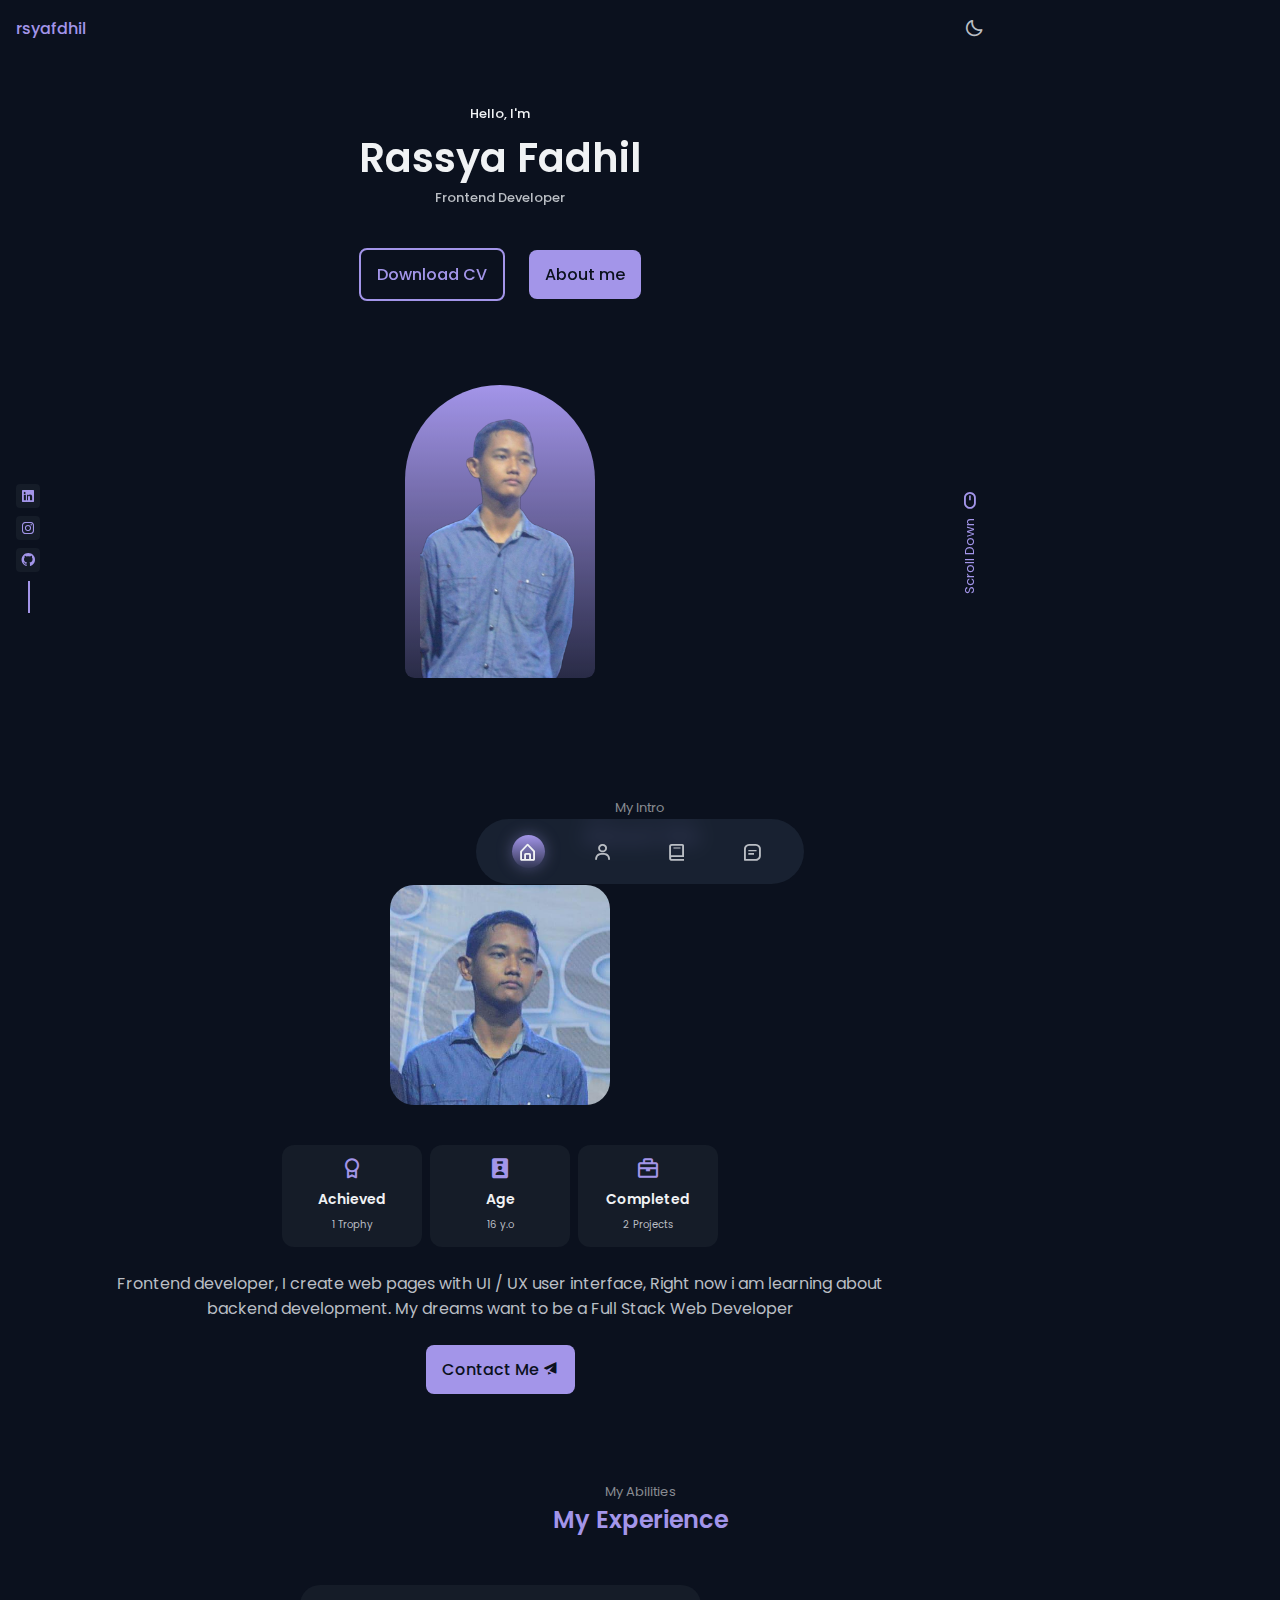
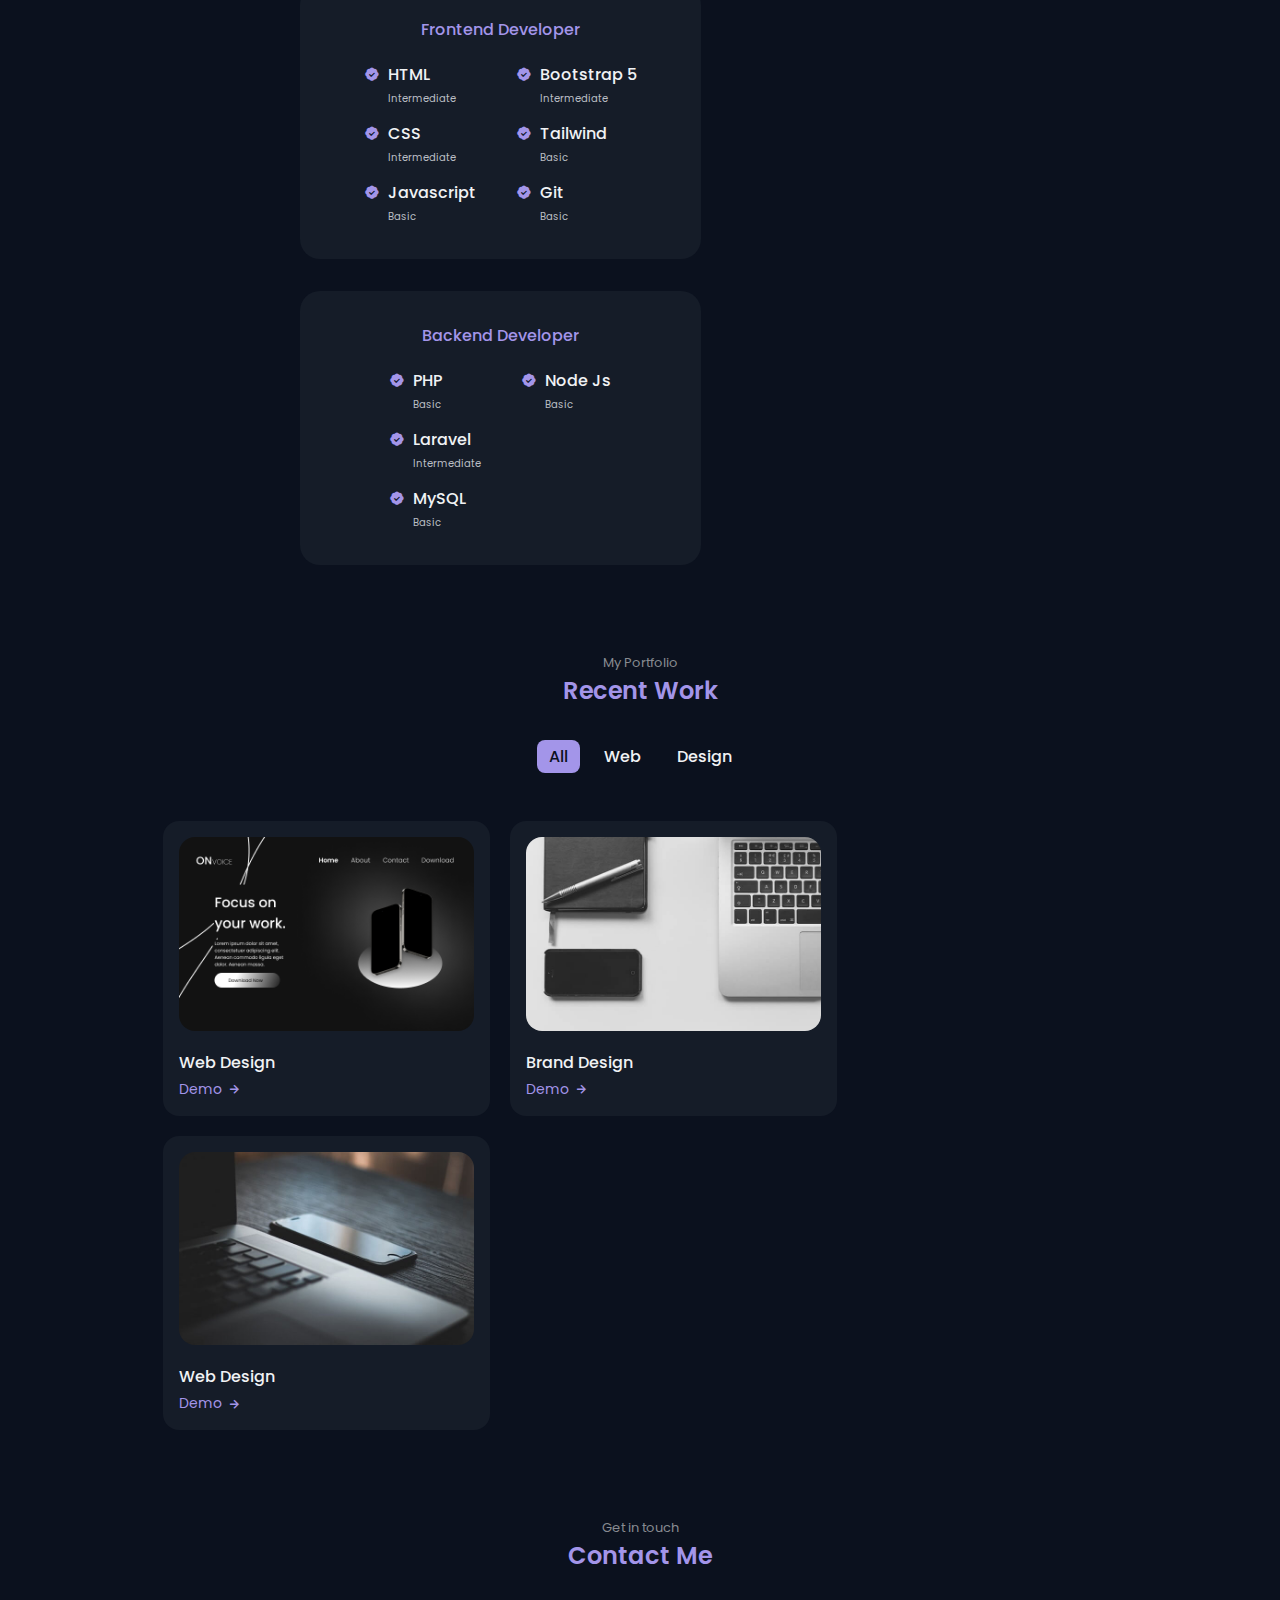
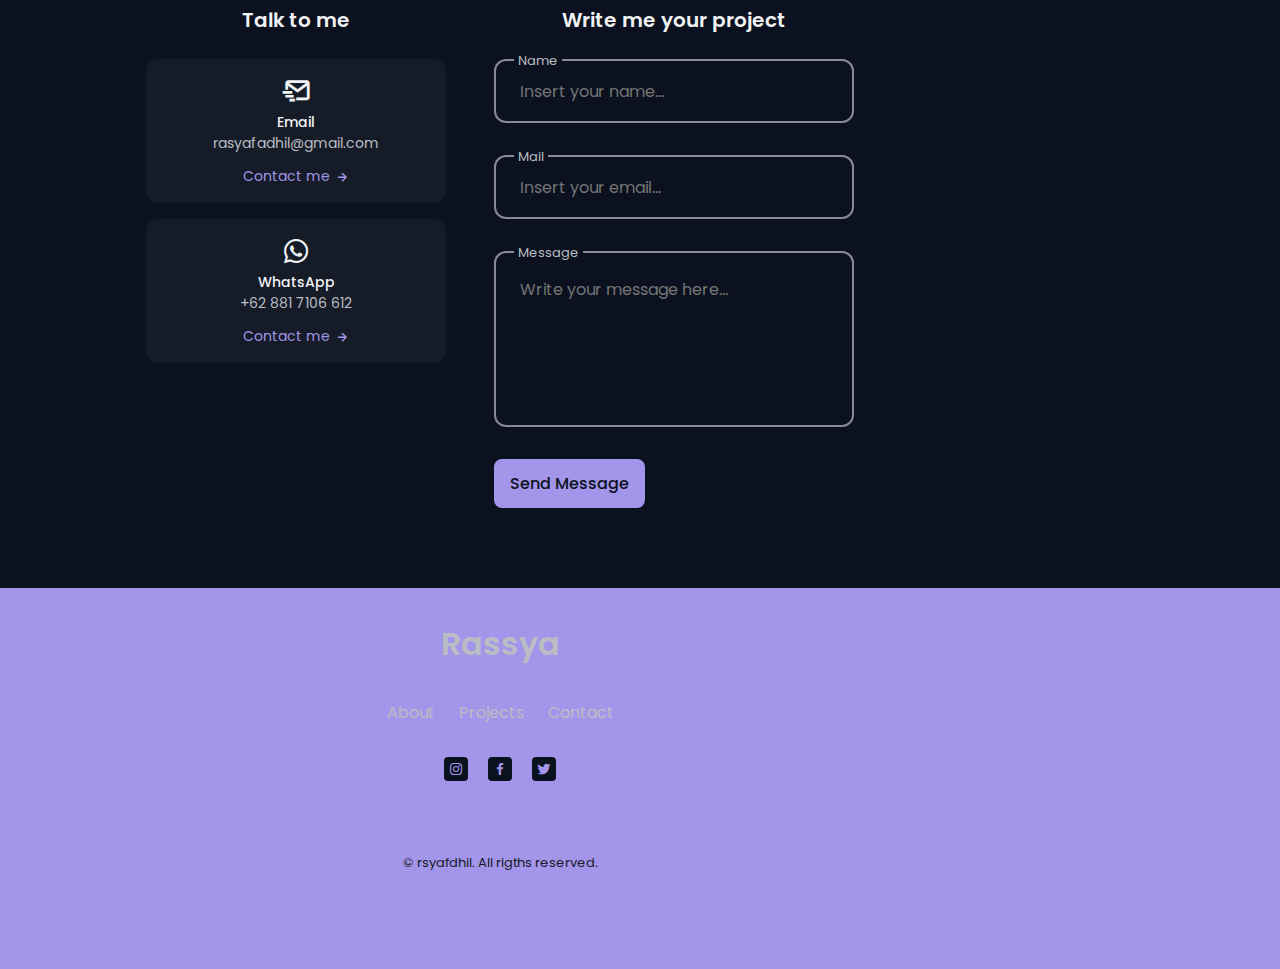
<file: index.html>
<!DOCTYPE html>
    <html lang="en">
    <head>
        <meta charset="UTF-8">
        <meta name="viewport" content="width=device-width, initial-scale=1.0">

        <!--=============== FAVICON ===============-->
        <link rel="shortcut icon" href="" type="image/x-icon">

        <!--=============== BOXICONS ===============-->
        <link href='https://unpkg.com/boxicons@2.1.4/css/boxicons.min.css' rel='stylesheet'>

        <!--=============== SWIPER CSS ===============-->
        <link rel="stylesheet" href="./assets/img/favicon.png">

        <!--=============== CSS ===============-->
        <link rel="stylesheet" href="./assets/css/styles.css">

        <title> Portfolio | rsyafdhil </title>
    </head>
    <body>
        <!--=============== HEADER ===============-->
        <header class="header" id="header">
            <nav class="nav container">
                <a href="#" class="nav__logo">rsyafdhil</a>

                <div class="nav__menu">
                    <ul class="nav__list">
                        <li class="nav__item"><a href="#home" class="nav__link active-link"><i class='bx bx-home-alt'></i></a></li>
                        <li class="nav__item"><a href="#about" class="nav__link"><i class='bx bx-user'></i></a></li>
                        <li class="nav__item"><a href="#skills" class="nav__link"><i class='bx bx-book'></i></a></li>
                        <li class="nav__item"><a href="#contact" class="nav__link"><i class='bx bx-message-square-detail'></i></a></li>
                    </ul>
                </div>

                <!-- Theme change button -->
                <i class='bx bx-moon change-theme' id="theme-button" ></i>
            </nav>
        </header>

        <!--=============== MAIN ===============-->
        <main class="main">
            <!--=============== HOME ===============-->
            <section class="home section" id="home">
                <div class="home__container container grid">
                    <div class="home__data">
                        <span class="home__greeting">Hello, I'm</span>
                        <h1 class="home__name">Rassya Fadhil</h1>
                        <h3 class="home__education">Frontend Developer</h3>

                        <div class="home__buttons">
                            <a download="" href="./assets/pdf/rsyafdhil_CV.pdf" class="button button--ghost">Download CV</a>
                            <a href="#about" class="button">About me</a>
                        </div>
                    </div>

                    <div class="home__handle">
                        <img src="./assets/img/win-coy.png" alt="" class="home__img">
                    </div>
                    
                    <div class="home__social">
                        <a href="https://www.linkedin.com/" target="_blank" class="home__social-link">
                            <i class='bx bxl-linkedin-square' ></i>
                        </a>
                        <a href="https://www.instagram.com/rassya.fadhil/" target="_blank" class="home__social-link">
                            <i class='bx bxl-instagram' ></i>
                        </a>
                        <a href="https://github.com/rsyafdhil" target="_blank" class="home__social-link">
                            <i class='bx bxl-github' ></i>
                        </a>
                    </div>

                    <a href="#about" class="home__scroll">
                        <i class='bx bx-mouse home__scroll-icon' ></i>
                        <span class="home__scroll-name">Scroll Down</span>
                    </a>
                </div>
            </section>
            
            <!--=============== ABOUT ===============-->
            <section class="about section" id="about">
                <span class="section__subtitle">My Intro</span>
                <h2 class="section__title">About Me</h2>

                <div class="about__container container grid">
                    <img src="./assets/img/me.jpg" alt="" class="about__img">

                    <div class="about__data">

                        <div class="about__info">
                            <div class="about__box">
                                <i class='bx bx-award about__icon' ></i>
                                <h3 class="about__title">Achieved</h3>
                                <span class="about__subtitle">1 Trophy</span>
                            </div>

                            <div class="about__box">
                                <i class='bx bxs-user-badge about__icon'></i>
                                <h3 class="about__title">Age</h3>
                                <span class="about__subtitle">16 y.o</span>
                            </div>

                            <div class="about__box">
                                <i class='bx bx-briefcase about__icon' ></i>
                                <h3 class="about__title">Completed</h3>
                                <span class="about__subtitle">2 Projects</span>
                            </div>
                        </div>

                        <p class="about__description">
                            Frontend developer, I create web pages with UI / UX user interface, 
                            Right now i am learning about backend development.
                            My dreams want to be a Full Stack Web Developer
                        </p>

                        <a href="#contact" class="button" style="text-align: center;">Contact Me <i class='bx bxs-paper-plane' ></i></a>
                    </div>

                    

                    
                </div>
            </section>

            <!--=============== SKILLS ===============-->
            <section class="skills section" id="skills">
                <span class="section__subtitle">My Abilities</span>
                <h2 class="section__title">My Experience</h2>

                <div class="skills__container container grid">
                    <div class="skills__content">
                        <h3 class="skills__title">Frontend Developer</h3>

                        <div class="skills__box">
                            <div class="skills__group">
                                <div class="skills__data">
                                    <i class='bx bxs-badge-check'></i>
                                
                                <div>
                                    <h3 class="skills__name">HTML</h3>
                                    <span class="skills__level">Intermediate</span>
                                </div>
                            </div>

                                <div class="skills__data">
                                    <i class='bx bxs-badge-check'></i>
                                
                                <div>
                                    <h3 class="skills__name">CSS</h3>
                                    <span class="skills__level">Intermediate</span>
                                </div>
                            </div>

                                <div class="skills__data">
                                    <i class='bx bxs-badge-check'></i>
                                
                                <div>
                                    <h3 class="skills__name">Javascript</h3>
                                    <span class="skills__level">Basic</span>
                                </div>
                            </div>
                            </div>

                            <div class="skills__group">
                                <div class="skills__data">
                                    <i class='bx bxs-badge-check'></i>
                                
                                <div>
                                    <h3 class="skills__name">Bootstrap 5</h3>
                                    <span class="skills__level">Intermediate</span>
                                </div>
                            </div>

                                <div class="skills__data">
                                    <i class='bx bxs-badge-check'></i>
                                
                                <div>
                                    <h3 class="skills__name">Tailwind</h3>
                                    <span class="skills__level">Basic</span>
                                </div>
                            </div>

                                <div class="skills__data">
                                    <i class='bx bxs-badge-check'></i>
                                
                                <div>
                                    <h3 class="skills__name">Git</h3>
                                    <span class="skills__level">Basic</span>
                                </div>
                            </div>
                            </div>
                        </div>
                    </div>
                    <div class="skills__content">
                        <h3 class="skills__title">Backend Developer</h3>

                        <div class="skills__box">
                            <div class="skills__group">
                                <div class="skills__data">
                                    <i class='bx bxs-badge-check'></i>
                                
                                <div>
                                    <h3 class="skills__name">PHP</h3>
                                    <span class="skills__level">Basic</span>
                                </div>
                            </div>

                                <div class="skills__data">
                                    <i class='bx bxs-badge-check'></i>
                                
                                <div>
                                    <h3 class="skills__name">Laravel</h3>
                                    <span class="skills__level">Intermediate</span>
                                </div>
                            </div>

                                <div class="skills__data">
                                    <i class='bx bxs-badge-check'></i>
                                
                                <div>
                                    <h3 class="skills__name">MySQL</h3>
                                    <span class="skills__level">Basic</span>
                                </div>  
                                </div> 
                                </div>
                            <div class="skills__group">
                                <div class="skills__data">
                                    <i class='bx bxs-badge-check'></i>
                                
                                <div>
                                    <h3 class="skills__name">Node Js</h3>
                                    <span class="skills__level">Basic</span>
                                </div>
                            </div>
                                </div>
                        </div>
                            </div>
                        </div>
                    </div>
                </div>
            </section>

            <!-- ============= PORTFOLIO ============ -->
            <section class="work section" id="work">
                <span class="section__subtitle">My Portfolio</span>
                <h2 class="section__title">Recent Work</h2>
        
                <div class="work__filters">
                <span class="work__item active-work" data-filter='all'>All</span>
                <span class="work__item" data-filter="'.web">Web</span>
                <span class="work__item" data-filter='.design'>Design</span>
                </div>
        
                <div class="work__container container grid">
                <div class="work__card mix web">
                    <img src="assets/img/work1.png" alt="" class="work__img" />
        
                    <h3 class="work__title">Web Design</h3>
        
                    <a href="#" class="work__button">
                    Demo <i class="bx bx-right-arrow-alt work__icon"></i>
                    </a>
                </div>
        
                <div class="work__card mix design">
                    <img src="assets/img/work3.jpg" alt="" class="work__img" />
        
                    <h3 class="work__title">Brand Design</h3>
        
                    <a href="#" class="work__button">
                    Demo <i class="bx bx-right-arrow-alt work__icon"></i>
                    </a>
                </div>
        
                <div class="work__card mix web">
                    <img src="assets/img/work4.jpg" alt="" class="work__img" />
        
                    <h3 class="work__title">Web Design</h3>
        
                    <a href="#" class="work__button">
                    Demo <i class="bx bx-right-arrow-alt work__icon"></i>
                    </a>
                </div>
                </div>
            </section>

            <!--=============== CONTACT ===============-->
            <section class="contact section" id="contact">
                    <span class="section__subtitle">Get in touch</span>
                    <h3 class="section__title">Contact Me</h3>

                    <div class="container__contact container grid">
                        <div class="contact__content">
                            <h3 class="contact__title">
                                Talk to me
                            </h3>

                            <div class="contact__info">
                                <div class="contact__card">
                                    <i class='bx bx-mail-send contact__card-icon' ></i>
                                    <h3 class="contact__card-title">Email</h3>
                                    <span class="contact__card-data">rasyafadhil@gmail.com</span>

                                    <a href="mailto:rasyafadhil@gmail.com" target="" class="contact__button"> Contact me <i class='bx bx-right-arrow-alt contact__button-icon' ></i></a>
                                </div>

                                <div class="contact__card">
                                    <i class='bx bxl-whatsapp contact__card-icon' ></i>
                                    <h3 class="contact__card-title">WhatsApp</h3>
                                    <span class="contact__card-data">+62 881 7106 612</span>

                                    <a href="https://api.whatsapp.com/send?phone=628817106612&text=Hello, Rassya!" target="_blank" class="contact__button"> Contact me <i class='bx bx-right-arrow-alt contact__button-icon' ></i></a>
                                </div>
                            </div>
                        </div>
                        <div class="contact__content">
                            <h3 class="contact__title">
                            Write me your project
                            </h3>

                            <form action="" class="contact__form">
                                <div class="contact__form-div">
                                    <label for="" class="contact__form-tag">Name</label>
                                    <input type="text" placeholder="Insert your name..." class="contact__form-input">
                                </div>

                                <div class="contact__form-div">
                                    <label for="" class="contact__form-tag">Mail</label>
                                    <input type="email" placeholder="Insert your email..." class="contact__form-input">
                                </div>

                                <div class="contact__form-div contact__form-area">
                                    <label for="" class="contact__form-tag">Message</label>
                                    <textarea name="" id="" cols="30" rows="10" placeholder="Write your message here..." class="contact__form-input"></textarea>
                                </div>

                                <button class="button">Send Message</button>
                            </form>
                        </div>
                    </div>
            </section>
        </main>

        <!--=============== FOOTER ===============-->
        <footer class="footer">
            <div class="footer__container container">
                <h1 class="footer__title">Rassya</h1>

                <ul class="footer__list">
                    <li>
                        <a href="#about" class="footer__link">About</a>
                    </li>
                    <li>
                        <a href="#work" class="footer__link">Projects</a>
                    </li>
                    <li>
                        <a href="#contact" class="footer__link">Contact</a>
                    </li>
                </ul>

                <ul class="footer__social">
                    <a href="https://www.facebook.com/rasyafadhill.rasyafadhill" target="_blank" class="footer__social-link"><i class='bx bxl-instagram'></i></a>
                    <a href="https://www.instagram.com/rassya.fadhil" target="_blank" class="footer__social-link"><i class='bx bxl-facebook' ></i></a>
                    <a href="https://twitter.com/#" target="_blank" class="footer__social-link"><i class='bx bxl-twitter' ></i></a>
                </ul>

                <span class="footer__copy">
                    &#169; rsyafdhil. All rigths reserved.
                </span>
            </div>
        </footer>

        <!--=============== SCROLLREVEAL ===============-->
        <script src="./assets/js/scrollreveal.min.js"></script>

        <!--=============== SWIPER JS ===============-->
        <script src="./assets/js/swiper-bundle.min.js"></script>

        <!--=============== MIXITUP FILTER ===============-->
        <script src="./assets/js/mixitup.min.js"></script>

        <!--=============== MAIN JS ===============-->
        <script src="assets/js/main.js"></script>
    </body>
</html>
</file>
<file: assets/css/styles.css>
/*=============== GOOGLE FONTS ===============*/
@import url('https://fonts.googleapis.com/css2?family=Poppins:wght@400;500;600&display=swap');

/*=============== VARIABLES CSS ===============*/
:root {
  --header-height: 3.5rem;

  /*========== Colors ==========*/
  /*Color mode HSL(hue, saturation, lightness)*/
  /*
        Purple: hsl(250, 66%, 75%)
        Blue: hsl(207, 90%, 72%)
        Pink: hsl(356, 66%, 75%)
        Teal: hsl(174, 63%, 62%)
  */
  --first-hue: 250;
  --sat: 66%;
  --lig: 75%;
  --second-hue: 219;
  --first-color: hsl(var(--first-hue), var(--sat), var(--lig));
  --first-color-alt: hsl(var(--first-hue), var(--sat), 71%); /* -4% */
  --title-color: hsl(var(--second-hue), 15%, 95%);
  --text-color: hsl(var(--second-hue), 8%, 75%);
  --text-color-light: hsl(var(--second-hue), 4%, 55%);
  --body-color: hsl(var(--second-hue), 48%, 8%);
  --container-color: hsl(var(--second-hue), 32%, 12%);

  /*========== Font and typography ==========*/
  /*.5rem = 8px | 1rem = 16px ...*/
  --body-font: 'Poppins', sans-serif;
  --biggest-font-size: 1.75rem;
  --h1-font-size: 1.5rem;
  --h2-font-size: 1.25rem;
  --h3-font-size: 1rem;
  --normal-font-size: .938rem;
  --small-font-size: .813rem;
  --smaller-font-size: .75rem;
  --tiny-font-size: .625rem;

  /*========== Font weight ==========*/
  --font-medium: 500;
  --font-semibold: 600;

  /*========== z index ==========*/
  --z-tooltip: 10;
  --z-fixed: 100;
  --z-modal: 1000;
}

/* Responsive typography */
@media screen and (min-width: 968px) {
  :root {
    --biggest-font-size: 2.5rem;
    --h1-font-size: 2.25rem;
    --h2-font-size: 1.5rem;
    --h3-font-size: 1.25rem;
    --normal-font-size: 1rem;
    --small-font-size: .875rem;
    --smaller-font-size: .813rem;
  }
}

/*=============== BASE ===============*/
* {
  box-sizing: border-box;
  padding: 0;
  margin: 0;
}

html {
  scroll-behavior: smooth;
}

body,
button,
input,
textarea {
  font-family: var(--body-font);
  font-size: var(--normal-font-size);
}

body {
  background-color: var(--body-color);
  color: var(--text-color);
  transition: .4s; /* for light mode animation */
}

h1, h2, h3 {
  color: var(--title-color);
  font-weight: var(--font-semibold);
}

ul {
  list-style: none;
}

a {
  text-decoration: none;
}

button {
  cursor: pointer;
  border: none;
  outline: none;
}

img {
  max-width: 100%;
  height: auto;
}

/*=============== THEME ===============*/
.change-theme {
  font-size: 1.25rem;
  cursor: pointer;
  transition: .3s;
}

.change-theme:hover {
  color: var(--first-color);
}

/*========== Variables Light theme ==========*/
body.light-theme {
  --title-color: hsl(var(--second-hue), 15%, 15%);
  --text-color: hsl(var(--second-hue), 8%, 35%);
  --body-color: hsl(var(--second-hue), 100%, 99%);
  --container-color: #fff;
}

/*========== 
    Color changes in some parts of 
    the website, in light theme
==========*/
.light-theme .scroll-header {
  box-shadow: 0 2px 4px hsla (0, 0%, 1%, .1);
}

.light-theme .nav__menu {
  background-color: hsla(var(--second-hue), 32%, 90%, .8);
}

.light-theme .section__subtitle {
  color: var(--text-color);
}

.light-theme .home__social-link {
  box-shadow: 0 2px 8px hsla(var(--second-hue), 48%, 8%, .1);
}

.light-theme .home__social::after,
.light-theme .footer__social-link {
  background-color: var(--title-color);
}

.light-theme .home__social-link,
.light-theme .home__scroll,
.light-theme .button,
.light-theme .button:hover,
.light-theme .active-work,
.light-theme .footer__title,
.light-theme .footer__link,
.light-theme .footer__copy {
    color: var(--title-color);
}

.light-theme .about__box {
  box-shadow: 0 2px 8px hsla(var(--second-hue), 48%, 8%, .1);
}

.light-theme .skills__content,
.light-theme .work__card,
.light-theme .contact__card {
  box-shadow: 0 2px 16px hsla(var(--second-hue), 48%, 8%, .1);
}

.light-theme::-webkit-scrollbar {
  background-color: hsla(var(--second-hue), 8%, 66%);
}

.light-theme::-webkit-scrollbar-thumb {
  background-color: hsla(var(--second-hue), 8%, 54%)
}

.light-theme::-webkit-scrollbar-thumb:hover {
  background-color: hsla(var(--second-hue), 8%, 44%)
}
/*=============== REUSABLE CSS CLASSES ===============*/
.container {
  max-width: 968px;
  margin-left: 1rem;
  margin-right: 1rem;
}

.grid {
  display: grid;
  gap: 1.25rem;
}

.main {
  overflow: hidden;
}

.section {
  padding: 4.5rem 0 1rem;
}

.section__title, 
.section__subtitle {
  text-align: center;
}

.section__title {
  font-size: var(--h2-font-size);
  color: var(--first-color);
  margin-bottom: 2rem;
}

.section__subtitle {
  display: block;
  font-size: var(--smaller-font-size);
  color: var(--text-color-light);
}

/*=============== HEADER & NAV===============*/
.header {
  position: fixed;
  top: 0;
  left: 0;
  width: 100%;
  background-color: var(--body-color);
  z-index: var(--z-fixed);
  transition: .4s; /* for light mode animation */
}

.nav {
  height: var(--header-height);
  display: flex;
  justify-content: space-between;
  align-items: center;
}

.nav__logo {
  color: var(--first-color);
  font-weight: var(--font-medium);
  transition: .4s;
}

.nav__logo:hover {
  color: var(--first-color-alt);
}

.nav__menu {
  position: fixed;
  bottom: 1rem;
  background-color: hsla(var(--second-hue), 32%, 16%, .8);
  width: 90%;
  border-radius: 4rem;
  padding: 1rem 2.25rem;
  backdrop-filter: blur(10px);
  transition: .4s; /* for light mode animation */
}

.nav__list {
  display: flex;
  justify-content: space-between;
  align-items: center;
}

.nav__link {
  color: var(--text-color);
  font-size: 1.25rem;
  padding: .4rem;
  display: flex;
  border-radius: 5rem;
}
/* Active link */
.active-link {
  background: linear-gradient(180deg, 
              hsl(var(--first-hue), var(--sat), var(--lig), 1),
              hsl(var(--first-hue), var(--sat), var(--lig), .2));
  box-shadow: 0 0 16px hsl(var(--first-hue), var(--sat), var(--lig), .4);
  color: var(--title-color);
}

/* Change background header */
.scroll-header {
  box-shadow: 0 4px 4px hsla(0, 0%, 4%, .3);
}

/*=============== HOME ===============*/
.home__container {
  position: relative;
  padding-top: 2rem;
}

.home__data {
  text-align: center;
  display: grid;
}

.home__greeting, 
.home__education {
  font-size: var(--smaller-font-size);
  font-weight: var(--font-medium);
}

.home__greeting {
  display: block;
  color: var(--title-color);
  margin-bottom: .25rem;
}

.home__education {
  color: var(--text-color);
  margin-bottom: 2.5rem;
}

.home__name {
  font-size: var(--biggest-font-size);
}

.home__img {
  width: 160px;
}

.home__handle {
  justify-self: center;
  width: 190px;
  height: 293px;
  background: linear-gradient(180deg, 
              hsla(var(--first-hue), var(--sat), var(--lig), 1),
              hsla(var(--first-hue), var(--sat), var(--lig), .2));
  border-radius: 10rem 10rem 1rem 1rem;
  display: flex;
  align-items: flex-end;
  justify-content: center;
  overflow: hidden;
  margin: 4rem 0 2rem 0;
}

.home__buttons {
  display: flex;
  align-items: center;
  justify-content: center;
  gap: 1.5rem;
}

.home__social,
.home__scroll {
  position: absolute;
}

.home__social {
  bottom: 8rem;
  left: 0;
  display: grid;
  row-gap: .5rem;
}

.home__social-link {
  width: max-content;
  background-color: var(--container-color);
  color: var(--first-color);
  padding: .25rem;
  border-radius: .25rem;
  display: flex;
  font-size: 1rem;
  transition: .4s;
}

.home__social-link:hover {
  background-color: var(--first-color);
  color: var(--body-color);
} 

.home__social::after {
  content: '';
  width: 32px;
  height: 2px;
  background-color: var(--first-color);
  transform: rotate(90deg) translate(16px, 3px);
}

.home__scroll {
  color: var(--first-color);
  right: -1.5rem;
  bottom: 9rem;
  display: grid;
  row-gap: 2.25rem;
  justify-content: center;
  justify-items: center;
}

.home__scroll-icon {
  font-size: 1.25rem;
}

.home__scroll-name {
  font-size: var(--smaller-font-size);
  transform: rotate(-90deg);
}
/*=============== BUTTONS ===============*/
.button {
  display: inline-block;
  background-color: var(--first-color);
  color: var(--body-color);
  padding: .75rem 1rem;
  border-radius: .5rem;
  font-weight: var(--font-medium);
  transition: .4s;
}

.button:hover {
  background-color: var(--first-color-alt);
  color: var(--body-color);
}

.button--ghost {
  background-color: transparent;
  border: 2px solid var(--first-color);
  color: var(--first-color);
}

/*=============== ABOUT ===============*/
.about__container {
  row-gap: 2.5rem;
}

.about__img {
  width: 220px;
  border-radius: 1.5rem;
  justify-self: center;
}

.about__data {
  text-align: center;
}

.about__info {
  display: grid;
  grid-template-columns: repeat(3, 1fr);
  gap: .5rem;
}

.about__box {
  background-color: var(--container-color);
  border-radius: .75rem;
  padding: .75rem .5rem;
}

.about__icon {
  font-size: 1.5rem;
  color: var(--first-color);
  margin-bottom: .5rem;
}

.about__title {
  font-size: var(--small-font-size);
}

.about__subtitle {
  font-size: var(--tiny-font-size);
}

.about__description {
  margin-top: 1.5rem;
  margin-bottom: 1.5rem;

}
/*=============== SKILLS ===============*/
.skills__container {
  row-gap: 2rem;
  padding-top: 1rem ;
}

.skills__content {
  background-color: var(--container-color);
  padding: 1.5rem;
  border-radius: 1.25rem;
}

.skills__title {
  font-size: var(--normal-font-size);
  font-weight: var(--font-medium);
  color: var(--first-color);
  text-align: center;
  margin-bottom: 1.5rem;
}

.skills__box {
  display: flex;
  justify-content: center;
  column-gap: 2.5rem;
}

.skills__group {
  display: grid;
  align-content: flex-start;
  row-gap: 1rem;
}

.skills__data {
  display: flex;
  column-gap: .5rem;
}

.skills .bxs-badge-check {
  font-size: 1rem;
  color: var(--first-color);
}

.skills__name {
  font-size: var(--normal-font-size);
  font-weight: var(--font-medium);
  line-height: 18px;
}

.skills__level {
  font-size: var(--tiny-font-size);
}

/*=============== SERVICES ===============*/


/* Services modal */


/*Active modal*/


/*=============== Portfolio ===============*/
.work__container {
  padding-top: 1rem;
}

.work__filters {
  display: flex;
  justify-content: center;
  align-items: center;
  column-gap: 0.75rem;
  margin-bottom: 2rem;
}

.work__item {
  cursor: pointer;
  color: var(--title-color);
  padding: 0.25rem 0.75rem;
  font-weight: var(--font-medium);
  border-radius: 0.5rem;
}

.work__card {
  background-color: var(--container-color);
  padding: 1rem;
  border-radius: 1rem;
}

.work__img {
  border-radius: 1rem;
  margin-bottom: 0.75rem;
}

.work__title {
  font-size: var(--normal-font-size);
  font-weight: var(--font-medium);
  margin-bottom: 0.25rem;
}

.work__button {
  width: max-content;
  color: var(--first-color);
  font-size: var(--small-font-size);
  display: flex;
  align-items: center;
  column-gap: 0.25rem;
}

.work__button:hover .work__icon {
  transform: translateX(0.25rem);
}

.work__icon {
  font-size: 1rem;
  transition: 0.4s;
}

/* Active item work*/
.active-work {
  background-color: var(--first-color);
  color: var(--body-color);
}


/* Active item work*/


/*=============== TESTIMONIAL ===============*/


/* Swiper class */


/*=============== CONTACT ===============*/
.contact__container {
  row-gap: 3rem;
  padding-bottom: 3rem;
}

.contact__title {
  font-size: var(--h3-font-size);
  text-align: center;
  margin-bottom: 1.5rem;
}

.contact__info {
  display: grid;
  gap: 1rem;
}

.contact__card {
  background-color: var(--container-color);
  padding: 1rem;
  border-radius: .75rem;
  text-align: center;
}

.contact__card-icon {
  font-size: 2rem;
  color: var(--title-color);
  margin-bottom: .25rem;
}

.contact__card-title,
.contact__card-data {
  font-size: var(--small-font-size) ;
}

.contact__card-title {
  font-weight: var(--font-medium);
}

.contact__card-data {
  display: block;
  margin-bottom: .75rem;
}

.contact__button {
  color: var(--first-color);
  font-size: var(--small-font-size);
  display: flex;
  align-items: center;
  justify-content: center;
  column-gap: .25rem;
}

.contact__button:hover .contact__button-icon {
  transform: translateX(.25rem);
}

.contact__button-icon {
  font-size: 1rem;
  transition: .4s;
}

.contact__form-div {
  position: relative;
  margin-bottom: 2rem;
  height: 4rem;
}

.contact__form-input {
  position: absolute;
  top: 0;
  left: 0;
  width: 100%;
  height: 100%;
  border: 2px solid var(--text-color-light);
  background: none;
  color: var(--text-color);
  outline: none;
  padding: 1.5rem;
  border-radius: .75rem;
  z-index: 1;
}

.contact__form-tag {
  position: absolute;
  top: -.75rem;
  left: 1.25rem;
  font-size: var(--smaller-font-size);
  padding: .25rem;
  background-color: var(--body-color);
  z-index: 10;
}

.contact__form-area {
  height: 11rem;
}

.contact__form-area textarea {
  resize: none;
}
/*=============== FOOTER ===============*/
.footer {
  background-color: var(--first-color);
  margin-top: 4rem;
}

.footer__container {
  padding: 2rem 0 6rem;
}

.footer__title,
.footer__link {
  color: var(--body-font);
}

.footer__title {
  text-align: center;
  margin-bottom: 2rem;
}

.footer__list {
  display: flex;
  justify-content: center;
  column-gap: 1.5rem;
  margin-bottom: 2rem;
}

.footer__social {
  display: flex;
  justify-content: center;
  column-gap: 1.25rem;
}

.footer__social-link {
  background-color: var(--body-color);
  color: var(--first-color);
  padding: .25rem;
  border-radius: .25rem;
  font-size: 1rem;
  display: inline-flex;
  transition: .4s;
}

.footer__social-link:hover {
  background-color:var(--first-color-alt);
  color: var(--body-color);
}

.footer__copy {
  display: block;
  margin-top: 4.5rem;
  color: var(--container-color);
  text-align: center;
  font-size: var(--smaller-font-size);
}

/*=============== SCROLL BAR ===============*/
::-webkit-scrollbar {
  width: .6rem;
  border-radius: .5rem;
  background-color: hsl(var(--second-hue),  8%, 38%);
}

::-webkit-scrollbar-thumb {
  background-color: hsl(var(--second-hue),  8%, 26%);
  border-radius: .5rem;
}

::-webkit-scrollbar-thumb:hover {
  background-color: hsl(var(--second-hue),  8%, 20%);
}
/*=============== BREAKPOINTS ===============*/
/* For small devices */
@media screen and (max-width: 320px){
  .nav__menu {
    padding: 1rem 1.5rem;
  }

  .home__buttons {
    flex-direction: column;
  }

  .home__handle {
    width: 150px;
    height: 253px;
  }

  .home__img {
    width: 130px;
  }

  .about__info {
    grid-template-columns: repeat(2, 1fr);
  }
  .about__description {
    margin-top: 2rem;
    margin-bottom: 2rem;
  }

  .skills__box {
    column-gap: 1rem;
  }

  .skills__name {
    font-size: var(--small-font-size);
  }

  .work__item {
    font-size: var(--small-font-size);
  }

  .work__filters {
    column-gap: .25rem;
  }
}

/* For medium devices */
@media  screen and (min-width:576px) {
  .nav__menu {
    width: 328px;
    left: 0;
    right: 0;
    margin: 0 auto;
  }
  
  .about__info {
    grid-template-columns: repeat(3, 140px);
    justify-content: center;
  }
  .about__description {
    padding: 0 5rem;
    text-align: center;
    margin-bottom: 1.5rem;
    margin-top: 1.5rem;
  }

  .skills__container {
    justify-content: center;
  }
  .skills__content {
    padding: 2rem 4rem;
  }

  .work__container {
    justify-content: center;
  }

  .work__img {
    width: 295px;
  }

  .contact__info {
    grid-template-columns: 300px;
    justify-content: center;
  }
  .contact__form {
    width: 360px;
    margin: 0 auto;
  }
}

@media screen and (min-width: 767px){
  .work__container {
    grid-template-columns: repeat(2, max-content);
  }

  .container__contact {
    grid-template-columns: repeat(2, max-content);
    justify-content: center;
    column-gap: 3rem;
  }
}

/* For large devices */
@media screen and (max-width:1276px) {
  .container {
    margin-left: 80px;
    margin-right: 80px;
  }

  .section {
    padding: 6.5rem 0 1rem;
  }

  .section__title {
    margin-bottom: 3.5rem;
  }

  .nav {
    height: calc(var(--header-height) + 1rem);
  }

  .home__handle {
    width: 290px;
    height: 400px;
  }
  .home__img {
    width: 220px;
  }
  .home__social-link {
    padding: .4rem;
    font-size: 1.25rem;
  }
  .home__social::after {
    transform: rotate(90deg) translate(16px, 0);
  }
  .home__scroll-icon {
    font-size: 2rem;
  }

  .about__container {
    grid-template-columns: repeat(2, 1fr);
    align-items: center;
    column-gap: 4rem;
  }
  .about__img {
    width: 350px;
  }
  .about__data {
    text-align: initial;
  }
  .about__info {
    justify-content: initial;
  }
  .about__box{
    text-align: center;
    padding: 1rem 1.25rem;
  }
  .about__description {
    padding: 0 4rem 0 0;
    margin-bottom: 2.5rem;    
    margin-top: 2.5rem;
    text-align: initial ;
  }

  .skills__container {
    grid-template-columns: repeat(2, 350px);
    column-gap: 3rem;
  }

  .work__container {
    gap: 3rem;
  }
  .work__card {
    padding: 1.25rem;
  }
  .work__img {
    margin-bottom: 1rem;
  }
  .work__title {
    margin-bottom: .5rem;
  }

  .container__contact {
    column-gap: 6rem;
  }

  .footer__social-link {
    font-size: 1.25rem;
    padding: .4rem;
    border-radius: .5rem;
  }
}
</file>
